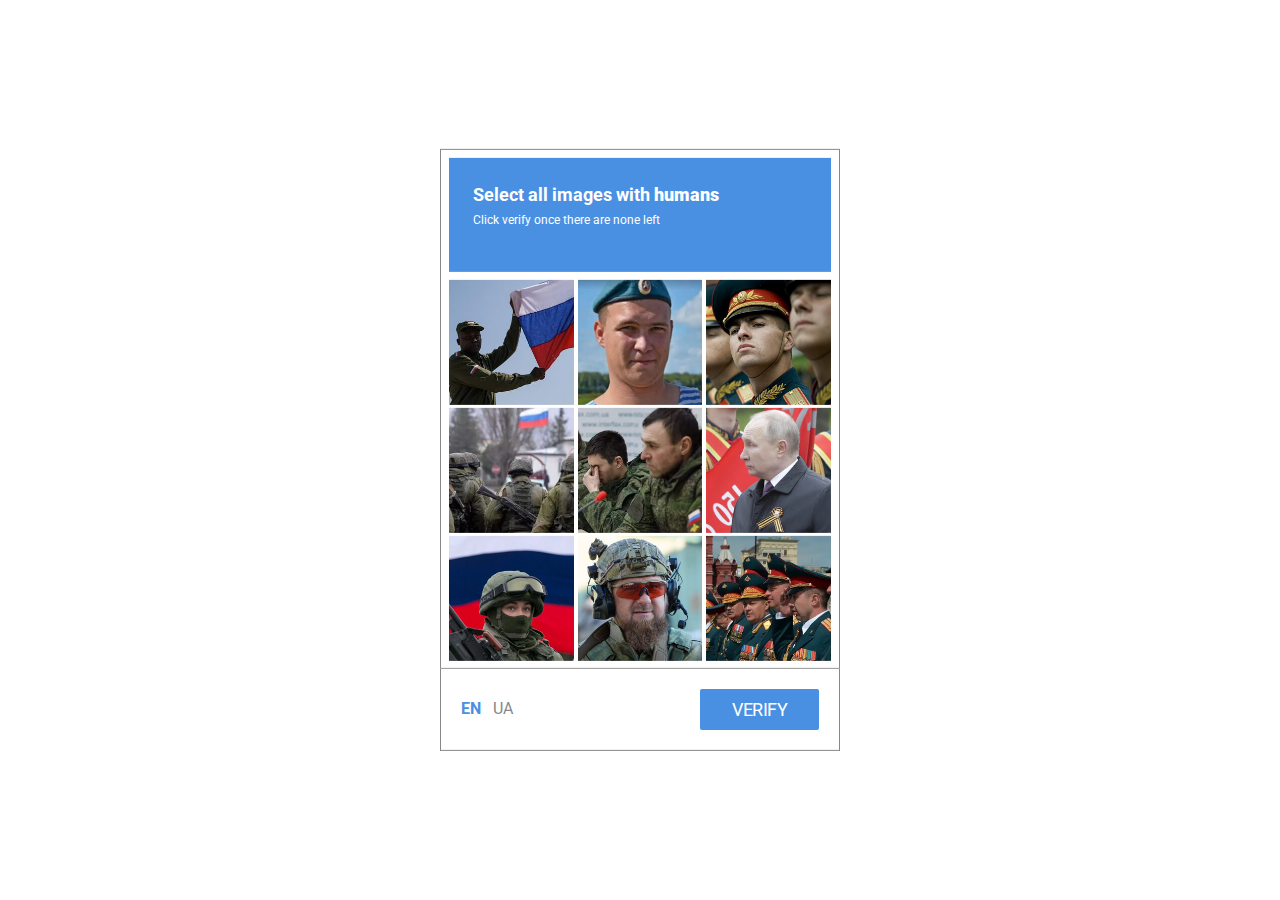
<file: index.html>
<!DOCTYPE html>
<html lang="en">
  <head>
    <meta charset="UTF-8" />
    <meta http-equiv="X-UA-Compatible" content="IE=edge" />
    <meta name="viewport" content="width=device-width, initial-scale=1.0" />
    <link rel="preconnect" href="https://fonts.googleapis.com" />
    <link rel="preconnect" href="https://fonts.gstatic.com" crossorigin />
    <link
      href="https://fonts.googleapis.com/css2?family=Raleway:wght@700&family=Roboto:wght@400;500;700;900&display=swap"
      rel="stylesheet"
    />
    <link rel="stylesheet" href="./modern-normalize.css" />
    <link rel="stylesheet" href="./style.css" />
    <link rel="shortcut icon" href="./favicon.ico" type="image/x-icon" />
    <title>Document</title>
  </head>
  <body>
    <div class="capcha__frame" lang="en">
      <div class="capcha__container">
        <div class="capcha__header">
          <h2 class="capcha__heading">
            Select all images with
            <span class="capcha__heading--bold">humans</span>
          </h2>
          <p>Click verify once there are none left</p>
        </div>
        <ul class="capcha__grid">
          <li class="capcha__item">
            <img
              src="./images/01.jpg"
              alt="capture image"
              class="capcha__img"
            />
          </li>
          <li class="capcha__item">
            <img
              src="./images/01.jpg"
              alt="capture image"
              class="capcha__img"
            />
          </li>
          <li class="capcha__item">
            <img
              src="./images/01.jpg"
              alt="capture image"
              class="capcha__img"
            />
          </li>
          <li class="capcha__item">
            <img
              src="./images/01.jpg"
              alt="capture image"
              class="capcha__img"
            />
          </li>
          <li class="capcha__item">
            <img
              src="./images/01.jpg"
              alt="capture image"
              class="capcha__img"
            />
          </li>
          <li class="capcha__item">
            <img
              src="./images/01.jpg"
              alt="capture image"
              class="capcha__img"
            />
          </li>
          <li class="capcha__item">
            <img
              src="./images/01.jpg"
              alt="capture image"
              class="capcha__img"
            />
          </li>
          <li class="capcha__item">
            <img
              src="./images/01.jpg"
              alt="capture image"
              class="capcha__img"
            />
          </li>
          <li class="capcha__item">
            <img
              src="./images/01.jpg"
              alt="capture image"
              class="capcha__img"
            />
          </li>
        </ul>
      </div>
      <div class="capcha__container capcha__container--footer">
        <div class="capcha__footer">
          <ul class="capcha__icons">
            <li class="capcha__icon capcha__icon--active">EN</li>
            <li class="capcha__icon">UA</li>
          </ul>
          <button type="button" class="capcha__submit-btn">Verify</button>
        </div>
      </div>
    </div>
    <script src="./script.js" defer type="module"></script>
  </body>
</html>
</file>
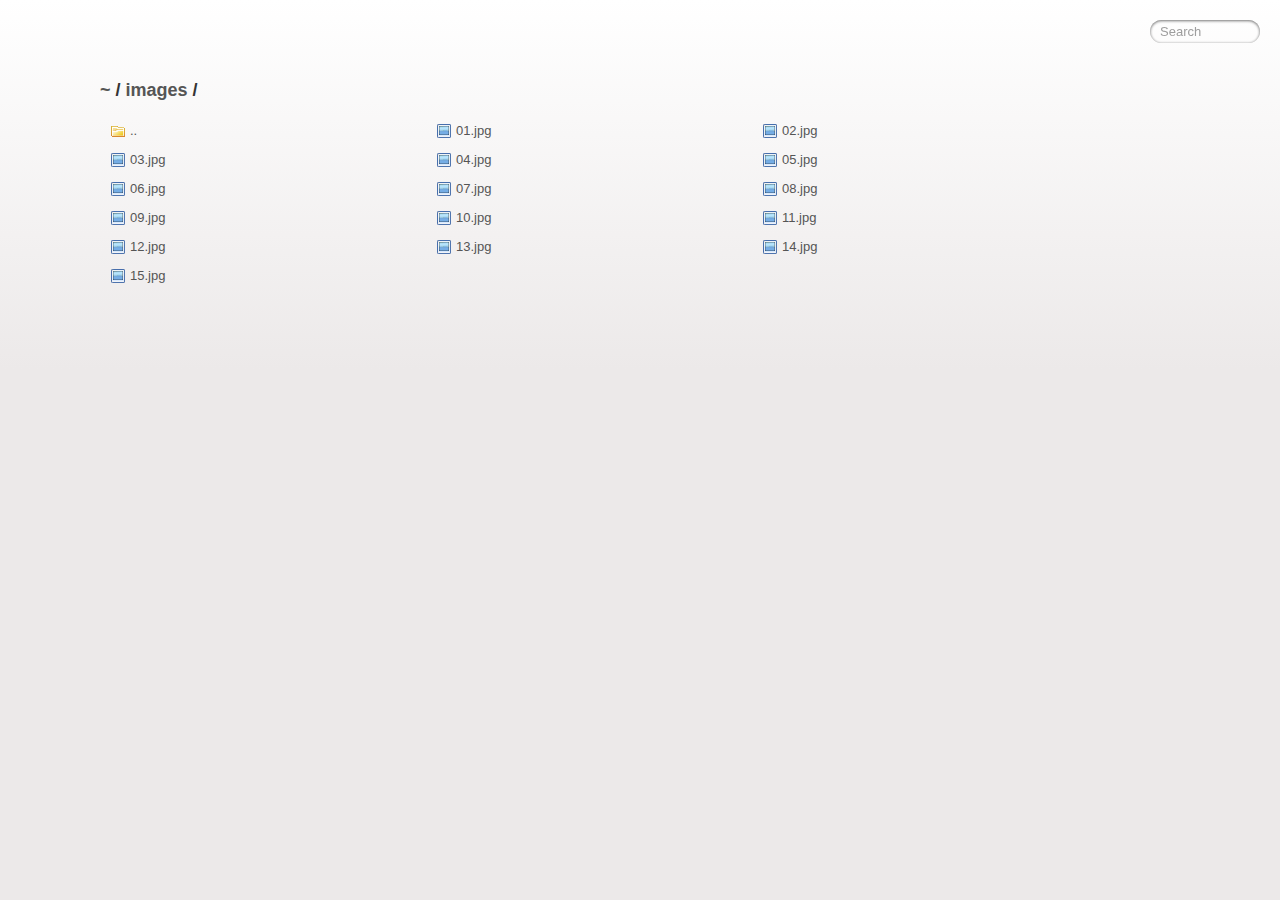
<file: temp.html>
<!DOCTYPE html>
<html>
  <head>
    <meta charset="utf-8" />
    <meta
      name="viewport"
      content="width=device-width, initial-scale=1.0, maximum-scale=1.0, user-scalable=no"
    />
    <title>listing directory /images/</title>
    <style>
      * {
        margin: 0;
        padding: 0;
        outline: 0;
      }

      body {
        padding: 80px 100px;
        font: 13px "Helvetica Neue", "Lucida Grande", "Arial";
        background: #ece9e9 -webkit-gradient(linear, 0% 0%, 0% 100%, from(#fff), to(#ece9e9));
        background: #ece9e9 -moz-linear-gradient(top, #fff, #ece9e9);
        background-repeat: no-repeat;
        color: #555;
        -webkit-font-smoothing: antialiased;
      }
      h1,
      h2,
      h3 {
        font-size: 22px;
        color: #343434;
      }
      h1 em,
      h2 em {
        padding: 0 5px;
        font-weight: normal;
      }
      h1 {
        font-size: 60px;
      }
      h2 {
        margin-top: 10px;
      }
      h3 {
        margin: 5px 0 10px 0;
        padding-bottom: 5px;
        border-bottom: 1px solid #eee;
        font-size: 18px;
      }
      ul li {
        list-style: none;
      }
      ul li:hover {
        cursor: pointer;
        color: #2e2e2e;
      }
      ul li .path {
        padding-left: 5px;
        font-weight: bold;
      }
      ul li .line {
        padding-right: 5px;
        font-style: italic;
      }
      ul li:first-child .path {
        padding-left: 0;
      }
      p {
        line-height: 1.5;
      }
      a {
        color: #555;
        text-decoration: none;
      }
      a:hover {
        color: #303030;
      }
      #stacktrace {
        margin-top: 15px;
      }
      .directory h1 {
        margin-bottom: 15px;
        font-size: 18px;
      }
      ul#files {
        width: 100%;
        height: 100%;
        overflow: hidden;
      }
      ul#files li {
        float: left;
        width: 30%;
        line-height: 25px;
        margin: 1px;
      }
      ul#files li a {
        display: block;
        height: 25px;
        border: 1px solid transparent;
        -webkit-border-radius: 5px;
        -moz-border-radius: 5px;
        border-radius: 5px;
        overflow: hidden;
        white-space: nowrap;
      }
      ul#files li a:focus,
      ul#files li a:hover {
        background: rgba(255, 255, 255, 0.65);
        border: 1px solid #ececec;
      }
      ul#files li a.highlight {
        -webkit-transition: background 0.4s ease-in-out;
        background: #ffff4f;
        border-color: #e9dc51;
      }
      #search {
        display: block;
        position: fixed;
        top: 20px;
        right: 20px;
        width: 90px;
        -webkit-transition: width ease 0.2s, opacity ease 0.4s;
        -moz-transition: width ease 0.2s, opacity ease 0.4s;
        -webkit-border-radius: 32px;
        -moz-border-radius: 32px;
        -webkit-box-shadow: inset 0px 0px 3px rgba(0, 0, 0, 0.25),
          inset 0px 1px 3px rgba(0, 0, 0, 0.7),
          0px 1px 0px rgba(255, 255, 255, 0.03);
        -moz-box-shadow: inset 0px 0px 3px rgba(0, 0, 0, 0.25),
          inset 0px 1px 3px rgba(0, 0, 0, 0.7),
          0px 1px 0px rgba(255, 255, 255, 0.03);
        -webkit-font-smoothing: antialiased;
        text-align: left;
        font: 13px "Helvetica Neue", Arial, sans-serif;
        padding: 4px 10px;
        border: none;
        background: transparent;
        margin-bottom: 0;
        outline: none;
        opacity: 0.7;
        color: #888;
      }
      #search:focus {
        width: 120px;
        opacity: 1;
      }

      /*views*/
      #files span {
        display: inline-block;
        overflow: hidden;
        text-overflow: ellipsis;
        text-indent: 10px;
      }
      #files .name {
        background-repeat: no-repeat;
      }
      #files .icon .name {
        text-indent: 28px;
      }

      /*tiles*/
      .view-tiles .name {
        width: 100%;
        background-position: 8px 5px;
      }
      .view-tiles .size,
      .view-tiles .date {
        display: none;
      }

      /*details*/
      ul#files.view-details li {
        float: none;
        display: block;
        width: 90%;
      }
      ul#files.view-details li.header {
        height: 25px;
        background: #000;
        color: #fff;
        font-weight: bold;
      }
      .view-details .header {
        border-radius: 5px;
      }
      .view-details .name {
        width: 60%;
        background-position: 8px 5px;
      }
      .view-details .size {
        width: 10%;
      }
      .view-details .date {
        width: 30%;
      }
      .view-details .size,
      .view-details .date {
        text-align: right;
        direction: rtl;
      }

      /*mobile*/
      @media (max-width: 768px) {
        body {
          font-size: 13px;
          line-height: 16px;
          padding: 0;
        }
        #search {
          position: static;
          width: 100%;
          font-size: 2em;
          line-height: 1.8em;
          text-indent: 10px;
          border: 0;
          border-radius: 0;
          padding: 10px 0;
          margin: 0;
        }
        #search:focus {
          width: 100%;
          border: 0;
          opacity: 1;
        }
        .directory h1 {
          font-size: 2em;
          line-height: 1.5em;
          color: #fff;
          background: #000;
          padding: 15px 10px;
          margin: 0;
        }
        ul#files {
          border-top: 1px solid #cacaca;
        }
        ul#files li {
          float: none;
          width: auto !important;
          display: block;
          border-bottom: 1px solid #cacaca;
          font-size: 2em;
          line-height: 1.2em;
          text-indent: 0;
          margin: 0;
        }
        ul#files li:nth-child(odd) {
          background: #e0e0e0;
        }
        ul#files li a {
          height: auto;
          border: 0;
          border-radius: 0;
          padding: 15px 10px;
        }
        ul#files li a:focus,
        ul#files li a:hover {
          border: 0;
        }
        #files .header,
        #files .size,
        #files .date {
          display: none !important;
        }
        #files .name {
          float: none;
          display: inline-block;
          width: 100%;
          text-indent: 0;
          background-position: 0 50%;
        }
        #files .icon .name {
          text-indent: 41px;
        }
      }
      #files .icon-directory .name {
        background-image: url([data-uri]);
      }
      #files .icon-image .name {
        background-image: url([data-uri]);
      }
    </style>
    <script>
      function $(id) {
        var el = "string" == typeof id ? document.getElementById(id) : id;

        el.on = function (event, fn) {
          if ("content loaded" == event) {
            event = window.attachEvent ? "load" : "DOMContentLoaded";
          }
          el.addEventListener
            ? el.addEventListener(event, fn, false)
            : el.attachEvent("on" + event, fn);
        };

        el.all = function (selector) {
          return $(el.querySelectorAll(selector));
        };

        el.each = function (fn) {
          for (var i = 0, len = el.length; i < len; ++i) {
            fn($(el[i]), i);
          }
        };

        el.getClasses = function () {
          return this.getAttribute("class").split(/\s+/);
        };

        el.addClass = function (name) {
          var classes = this.getAttribute("class");
          el.setAttribute("class", classes ? classes + " " + name : name);
        };

        el.removeClass = function (name) {
          var classes = this.getClasses().filter(function (curr) {
            return curr != name;
          });
          this.setAttribute("class", classes.join(" "));
        };

        return el;
      }

      function search() {
        var str = $("search").value.toLowerCase();
        var links = $("files").all("a");

        links.each(function (link) {
          var text = link.textContent.toLowerCase();

          if (".." == text) return;
          if (str.length && ~text.indexOf(str)) {
            link.addClass("highlight");
          } else {
            link.removeClass("highlight");
          }
        });
      }

      $(window).on("content loaded", function () {
        $("search").on("keyup", search);
      });
    </script>
  </head>
  <body class="directory">
    <input id="search" type="text" placeholder="Search" autocomplete="off" />
    <div id="wrapper">
      <h1><a href="/">~</a> / <a href="/images">images</a> /</h1>
      <ul id="files" class="view-tiles">
        <li>
          <a href="/" class="icon icon-directory" title=".."
            ><span class="name">..</span><span class="size"></span
            ><span class="date"></span
          ></a>
        </li>
        <li>
          <a
            href="/images/01.jpg"
            class="icon icon icon-jpg icon-image"
            title="01.jpg"
            ><span class="name">01.jpg</span><span class="size">53037</span
            ><span class="date">04.04.2022 19:03:11</span></a
          >
        </li>
        <li>
          <a
            href="/images/02.jpg"
            class="icon icon icon-jpg icon-image"
            title="02.jpg"
            ><span class="name">02.jpg</span><span class="size">46591</span
            ><span class="date">04.04.2022 19:04:10</span></a
          >
        </li>
        <li>
          <a
            href="/images/03.jpg"
            class="icon icon icon-jpg icon-image"
            title="03.jpg"
            ><span class="name">03.jpg</span><span class="size">34623</span
            ><span class="date">04.04.2022 19:05:31</span></a
          >
        </li>
        <li>
          <a
            href="/images/04.jpg"
            class="icon icon icon-jpg icon-image"
            title="04.jpg"
            ><span class="name">04.jpg</span><span class="size">43854</span
            ><span class="date">04.04.2022 19:06:48</span></a
          >
        </li>
        <li>
          <a
            href="/images/05.jpg"
            class="icon icon icon-jpg icon-image"
            title="05.jpg"
            ><span class="name">05.jpg</span><span class="size">55214</span
            ><span class="date">04.04.2022 19:07:47</span></a
          >
        </li>
        <li>
          <a
            href="/images/06.jpg"
            class="icon icon icon-jpg icon-image"
            title="06.jpg"
            ><span class="name">06.jpg</span><span class="size">56432</span
            ><span class="date">04.04.2022 19:08:25</span></a
          >
        </li>
        <li>
          <a
            href="/images/07.jpg"
            class="icon icon icon-jpg icon-image"
            title="07.jpg"
            ><span class="name">07.jpg</span><span class="size">47659</span
            ><span class="date">04.04.2022 19:09:15</span></a
          >
        </li>
        <li>
          <a
            href="/images/08.jpg"
            class="icon icon icon-jpg icon-image"
            title="08.jpg"
            ><span class="name">08.jpg</span><span class="size">44545</span
            ><span class="date">04.04.2022 19:09:48</span></a
          >
        </li>
        <li>
          <a
            href="/images/09.jpg"
            class="icon icon icon-jpg icon-image"
            title="09.jpg"
            ><span class="name">09.jpg</span><span class="size">67943</span
            ><span class="date">04.04.2022 19:10:19</span></a
          >
        </li>
        <li>
          <a
            href="/images/10.jpg"
            class="icon icon icon-jpg icon-image"
            title="10.jpg"
            ><span class="name">10.jpg</span><span class="size">48941</span
            ><span class="date">04.04.2022 19:11:09</span></a
          >
        </li>
        <li>
          <a
            href="/images/11.jpg"
            class="icon icon icon-jpg icon-image"
            title="11.jpg"
            ><span class="name">11.jpg</span><span class="size">60401</span
            ><span class="date">04.04.2022 19:11:47</span></a
          >
        </li>
        <li>
          <a
            href="/images/12.jpg"
            class="icon icon icon-jpg icon-image"
            title="12.jpg"
            ><span class="name">12.jpg</span><span class="size">49337</span
            ><span class="date">04.04.2022 19:12:10</span></a
          >
        </li>
        <li>
          <a
            href="/images/13.jpg"
            class="icon icon icon-jpg icon-image"
            title="13.jpg"
            ><span class="name">13.jpg</span><span class="size">37489</span
            ><span class="date">04.04.2022 19:12:40</span></a
          >
        </li>
        <li>
          <a
            href="/images/14.jpg"
            class="icon icon icon-jpg icon-image"
            title="14.jpg"
            ><span class="name">14.jpg</span><span class="size">51747</span
            ><span class="date">04.04.2022 19:13:17</span></a
          >
        </li>
        <li>
          <a
            href="/images/15.jpg"
            class="icon icon icon-jpg icon-image"
            title="15.jpg"
            ><span class="name">15.jpg</span><span class="size">37942</span
            ><span class="date">04.04.2022 19:13:37</span></a
          >
        </li>
      </ul>
    </div>
  </body>
</html>
</file>
<file: style.css>
:root {
    --color-accent: #4a90e2;
    --color-soft: #888888;
    --color-strong: #252525;
}

html {
    -webkit-box-sizing: border-box;
            box-sizing: border-box;
  }
  
*,
*::before,
*::after {
    -webkit-box-sizing: inherit;
            box-sizing: inherit;
}

h1,
h2,
h3,
h4,
h5,
h6,
p,
ul {
  margin: 0;
  padding: 0;
}

ul {
    list-style: none;
}

body {
    margin: 0;
    padding: 0;
}

.capcha__frame {
    position: absolute;
    left: 50%;
    top: 50%;
    transform: translate(-50%, -50%);
}

.capcha__container {
    padding: 8px;
    font-family: "Roboto", sans-serif;
    font-weight: 400;
    width: 400px;
    background-color: white;
    color: var(--color-strong);
    border: solid 1px  var(--color-soft);
}

.capcha__container--footer {
    border-top: none;
}

.capcha__header {
    margin-bottom: 8px;
    height: 114px;
    width: 100%;
    padding: 27px 24px;
    background-color: var(--color-accent);
    color: white;
    font-size: 12px;
}

.capcha__heading {
    font-size: 18px;
    font-weight: 700;
    margin-bottom: 8px;;
}

.capcha__heading--bold {
    font-weight: 900;
}

.capcha__grid {
    display: -webkit-box;
    display: -ms-flexbox;
    display: flex;
    -webkit-box-pack: center;
        -ms-flex-pack: center;
            justify-content: center;
    -webkit-box-align: center;
        -ms-flex-align: center;
            align-items: center;
    -ms-flex-wrap: wrap;
        flex-wrap: wrap;
    -webkit-box-align: baseline;
        -ms-flex-align: baseline;
            align-items: baseline;
    margin: calc(-1 * 4px / 2);
    -webkit-box-pack: left;
        -ms-flex-pack: left;
            justify-content: left;
    -webkit-box-align: stretch;
        -ms-flex-align: stretch;
            align-items: stretch;
}

.capcha__item {
    position: relative;
    margin: 2px;
    width: calc((100% / 3) - 4px);
    height: 124px;
    
}

.capcha__item--marked {
    padding: 12px;
}

.capcha__item--marked::before {
    content: url(./mark.svg);
    display: block;
    position: absolute;
    top: 0;
    left: 0;
    transform: translate(-50%, -100%);
    width: 22px;
    height: 10px;
    margin: 10px 5px 0 10px;
  }

.capcha__img {
    display: block;
    width: 100%;
}

.capcha__footer {
    display: flex;
    align-items: center;
    padding: 12px;
    font-size: 12px;
}

.capcha__icons {
    display: flex;
    margin-right: auto;
}

.capcha__icon {
    color: var(--color-soft);
    font-size: 16px;
    font-weight: 400;
    cursor: pointer;
}

.capcha__icon:not(:last-child) {
    padding-right: 12px;
}

.capcha__icon--active {
    color: var(--color-accent);
    font-weight: 700;
}

.capcha__submit-btn {
    display: inline-block;
    padding: 6px 32px;
    color: white;
    background-color: var(--color-accent);
    -webkit-box-shadow: none;
          box-shadow: none;
    border: none;
    border-radius: 2px;
    font-size: 18px;
    text-transform: uppercase;
    line-height: 1.625;
    letter-spacing: -0.03em;
}

.capcha__submit-btn:hover {
    cursor: pointer;
    /* -webkit-box-shadow: 5px 5px 7px 0px rgba(0,0,0,0.5); 
          box-shadow: 5px 5px 7px 0px rgba(0,0,0,0.5); */
}

.capcha__submit-btn:active {
    -webkit-box-shadow: inset 5px 5px 7px 0px rgba(0,0,0,0.35); 
          box-shadow: inset 5px 5px 7px 0px rgba(0,0,0,0.35);
}

.visually-hidden {
    position: absolute;
    white-space: nowrap;
    width: 1px;
    height: 1px;
    overflow: hidden;
    border: 0;
    padding: 0;
    clip: rect(0 0 0 0);
    -webkit-clip-path: inset(50%);
            clip-path: inset(50%);
    margin: -1px;
}

.is-hidden {
    visibility: visible;
    opacity: 0;
    pointer-events: none;
    -webkit-transform: scale(150%);
            transform: scale(150%);
  }
  
.backdrop {
    position: fixed;
    top: 0;
    left: 0;
    width: 100%;
    height: 100%;
    background-color: rgba(0, 0, 0, 0.2);
    -webkit-transition: opacity 250ms linear, -webkit-transform 250ms ease-in-out;
    transition: opacity 250ms linear, -webkit-transform 250ms ease-in-out;
    transition: opacity 250ms linear, transform 250ms ease-in-out;
    transition: opacity 250ms linear, transform 250ms ease-in-out, -webkit-transform 250ms ease-in-out;
}
  
.modal {
    position: absolute;
    top: 50%;
    left: 50%;
    -webkit-transform: translate(-50%, -50%);
            transform: translate(-50%, -50%);
    width: 94%;
    max-width: 450px;
    padding: 40px;
    color: var(--main-text-color);
    background-color: var(--main-bg-color);
    border-radius: 4px;
    -webkit-box-shadow: 0px 1px 3px rgba(0, 0, 0, 0.12), 0px 1px 1px rgba(0, 0, 0, 0.14), 0px 2px 1px rgba(0, 0, 0, 0.2);
            box-shadow: 0px 1px 3px rgba(0, 0, 0, 0.12), 0px 1px 1px rgba(0, 0, 0, 0.14), 0px 2px 1px rgba(0, 0, 0, 0.2);
}
</file>
